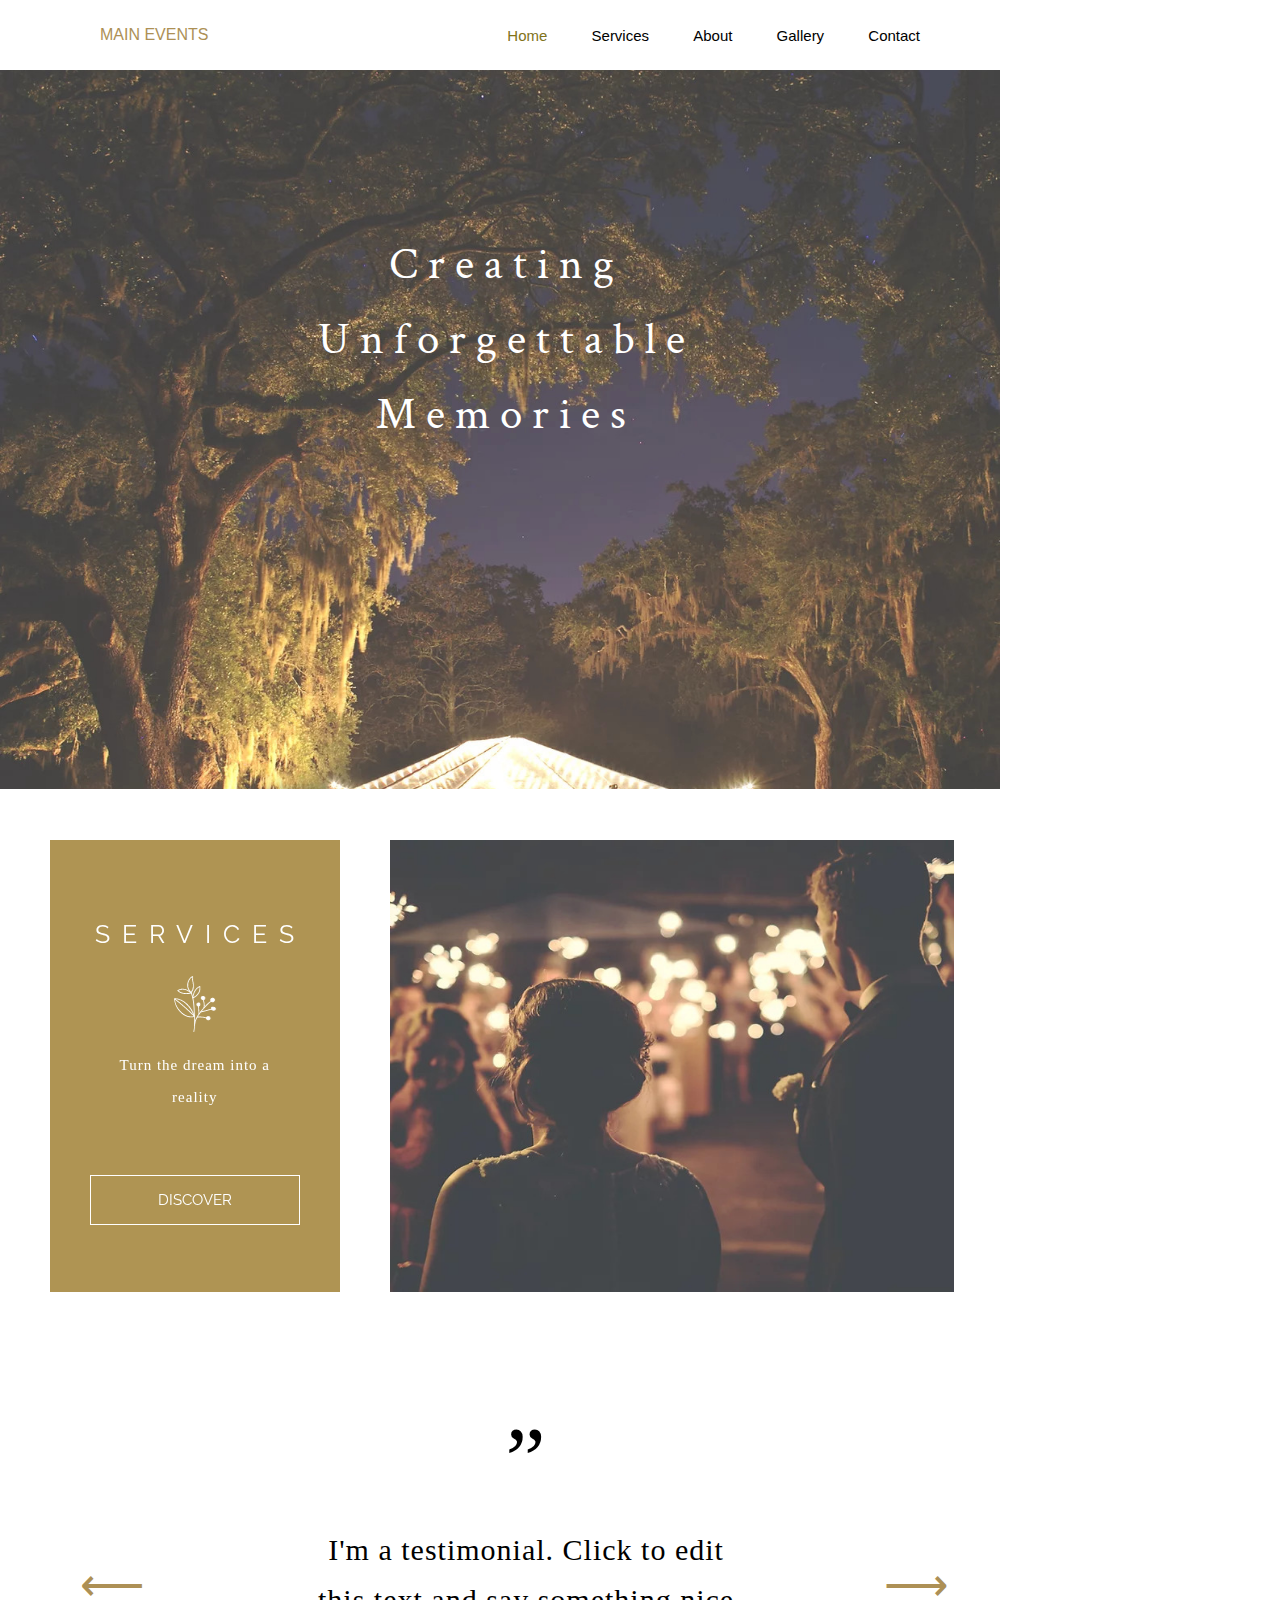
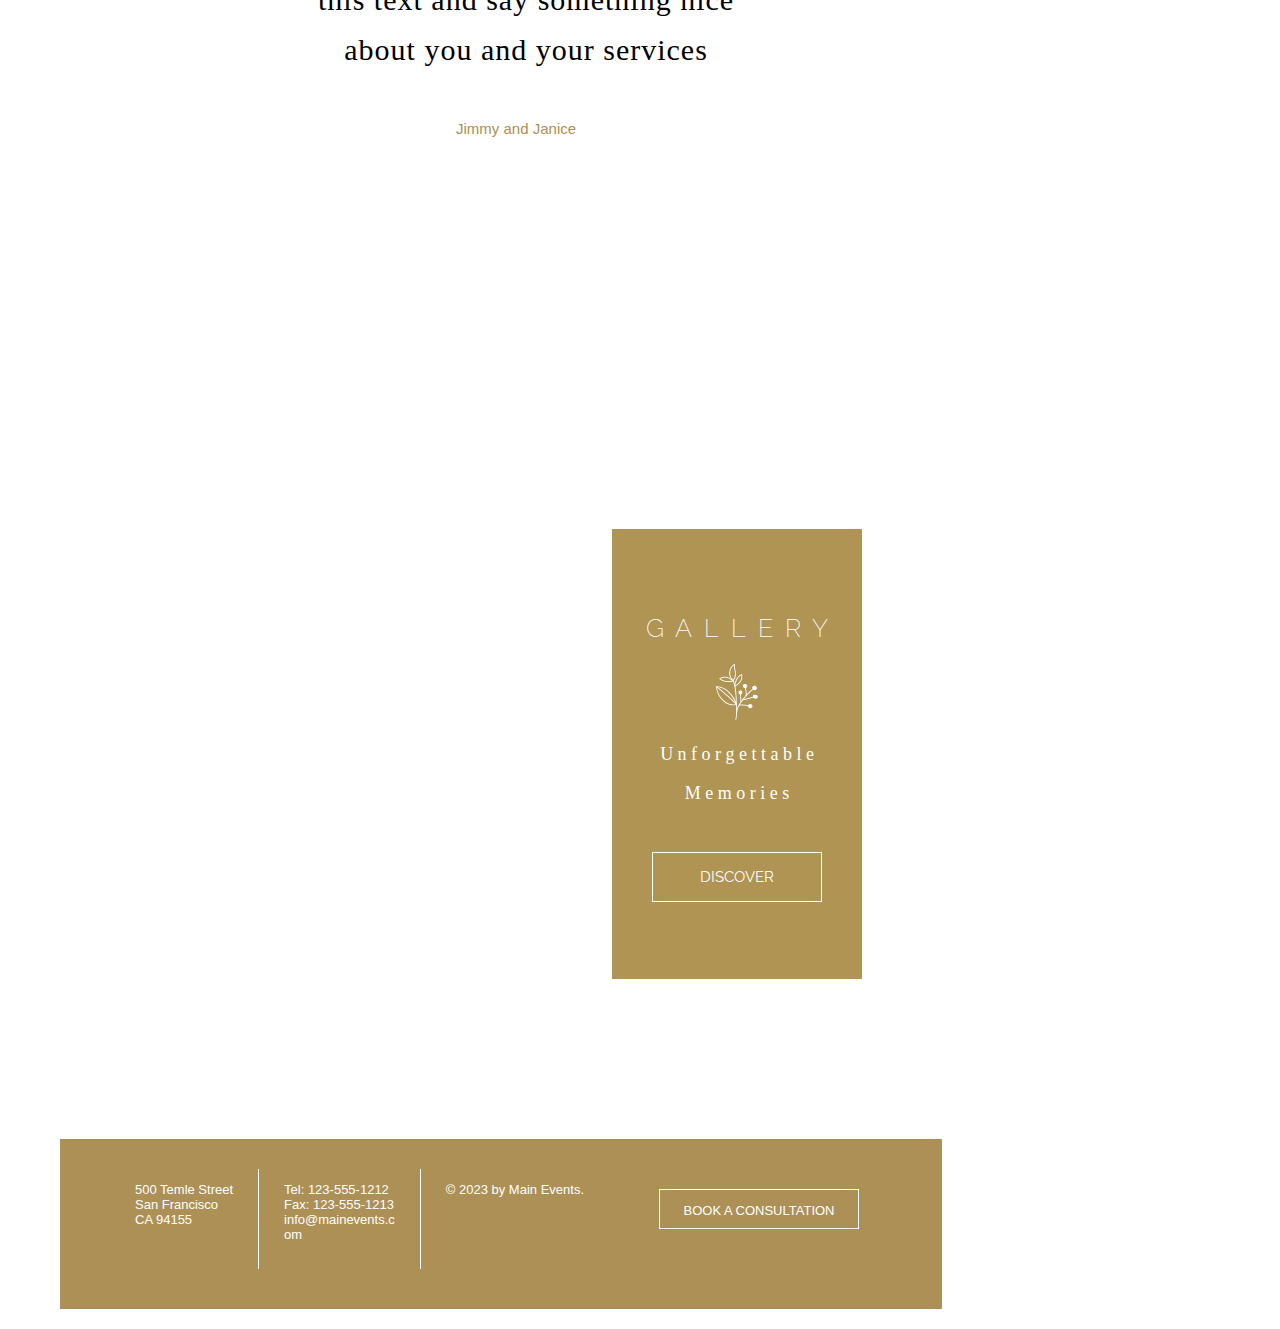
<file: web102938/asssn files/index.html>
<!DOCTYPE html>
<html lang="en">
<head>
<meta charset="utf-8">
<title>HTML</title>
<link rel="stylesheet" href="main-style.css" type="text/css">
<link href="https://fonts.googleapis.com/css2?family=Crimson+Text&display=swap" rel="stylesheet">
<link rel="preconnect" href="https://fonts.googleapis.com">
<link rel="preconnect" href="https://fonts.gstatic.com" crossorigin>
<link href="https://fonts.googleapis.com/css2?family=Crimson+Text&family=Montagu+Slab:opsz,wght@16..144,300&display=swap" rel="stylesheet">
<link href="https://fonts.googleapis.com/css2?family=Raleway:wght@500&display=swap" rel="stylesheet">
</head>
    

    <header class="header">
    
    <p>MAIN EVENTS</p>
    
    
    <nav class="navbar">
    
    <a href="navpage.html#Home" target="_blank" style="color: rgb(129, 115, 25);">Home</a>
    <a href="navpage.html#Services" target="_blank">Services</a>
    <a href="navpage.html#About" target="_blank">About</a>
    <a href="navpage.html#Gallery" target="_blank">Gallery</a>
    <a href="navpage.html#Contact" target="_blank">Contact</a>
    
    
    </nav>
        
    </header>  
<body>
 

    <div class="container">

        
<div class="bg image1">
            
            
        <div class = "upperlayer">
            
        <div class = "quote">
        <div class = "creating">
                <p>  C r e a t i n g<br></p>
        </div>
        <div class = "unforgettable">
            <p>U n f o r g e t t a b l e<br></p>
        </div>
        <div class = "memories">
            <p>M e m o r i e s<br></p>
        </div>
            
            
       </div>
        </div>
</div>
            
		<div class="scrollchange">
            
            <div class = "services">
                <div class = "serviceimg">
            <!--<img src="../images/flower.png" height=80% width=100%>-->
                    <div class="servicehead">
                    <p>S&nbsp; E&nbsp; R&nbsp; V&nbsp; I&nbsp; C&nbsp; E&nbsp; S</p>
                    </div>
                    <div class="servicetext">
                        <p>Turn the dream into a <br></p>
                        <p>reality</p>
                    </div>
                    <div class="discover">
                        <p>DISCOVER</p>
                    </div>
                    
                </div>
                <div class = "coupleimg">
                
                <img src="../images/image1.jpg" height=80% width=120%> 
                
                </div>
            
            </div>
            
            <div class="bigquote">
              <!--  <div class = "colon">
                <p>"</p>
                </div>-->
                
                <div class = "textarea">
                <div class="l_arrow">
                <p>	&#10229;</p>
                </div>
                <div class = "bigtext">
                <p id = "colon" >&#8221;</p>
                <p>
                    I'm a testimonial. Click to edit<br>
                    this text and say something nice<br>
                    about you and your services
                    
                </p>
                </div>
                <div class="r_arrow">
                <p>	&#10230;</p>
                </div>
                </div>
                
                <div class = "names">
                <p>Jimmy and Janice</p>
                </div>
            
            
            
            </div>
		   
		</div>
            
            
		<div class="bg image2">
            
            <div class="gallery">
            <div class="gimg">
            <!--<img src="../images/flower.png" height=450px width=250px>-->
                <div class="ghead">
                    <p>G&nbsp; A&nbsp; L&nbsp; L&nbsp; E&nbsp; R&nbsp; Y</p>
                
                </div>
                <div class="gtext">
                    <p>U n f o r g e t t a b l e</p>
                    <p>M e m o r i e s</p>
                </div>
                <div class="discover2">
                    <p>DISCOVER</p>
                
                </div>
            </div>
            </div>
            
    
            
            </div>
		<!--<div class="text">
		   <h3>Scroll the page </h3>
		   <p> Image changes on scroll </p>
		</div>-->
    
    <footer class="footer">
        
        
        <div class="details">
            <div class = "address">
            <p>500 Temle Street<br>
                San Francisco<br>
                CA 94155</p>
            
            </div>
            <div class = "contact">
            <p>Tel: 123-555-1212<br>
                Fax: 123-555-1213<br>
                info@mainevents.c<br>om</p>
            
            </div>
            <div class = "copyright">
            <p>	&#169; 2023 by Main Events.</p>
            </div>
        </div>
        
        <div class = "book">
        <p>BOOK A CONSULTATION</p>
        
        
        </div>
        
        
        
    </footer>
	
    </div>
     
        
        

        
        
        
</body>
    
    
</html>
</file>
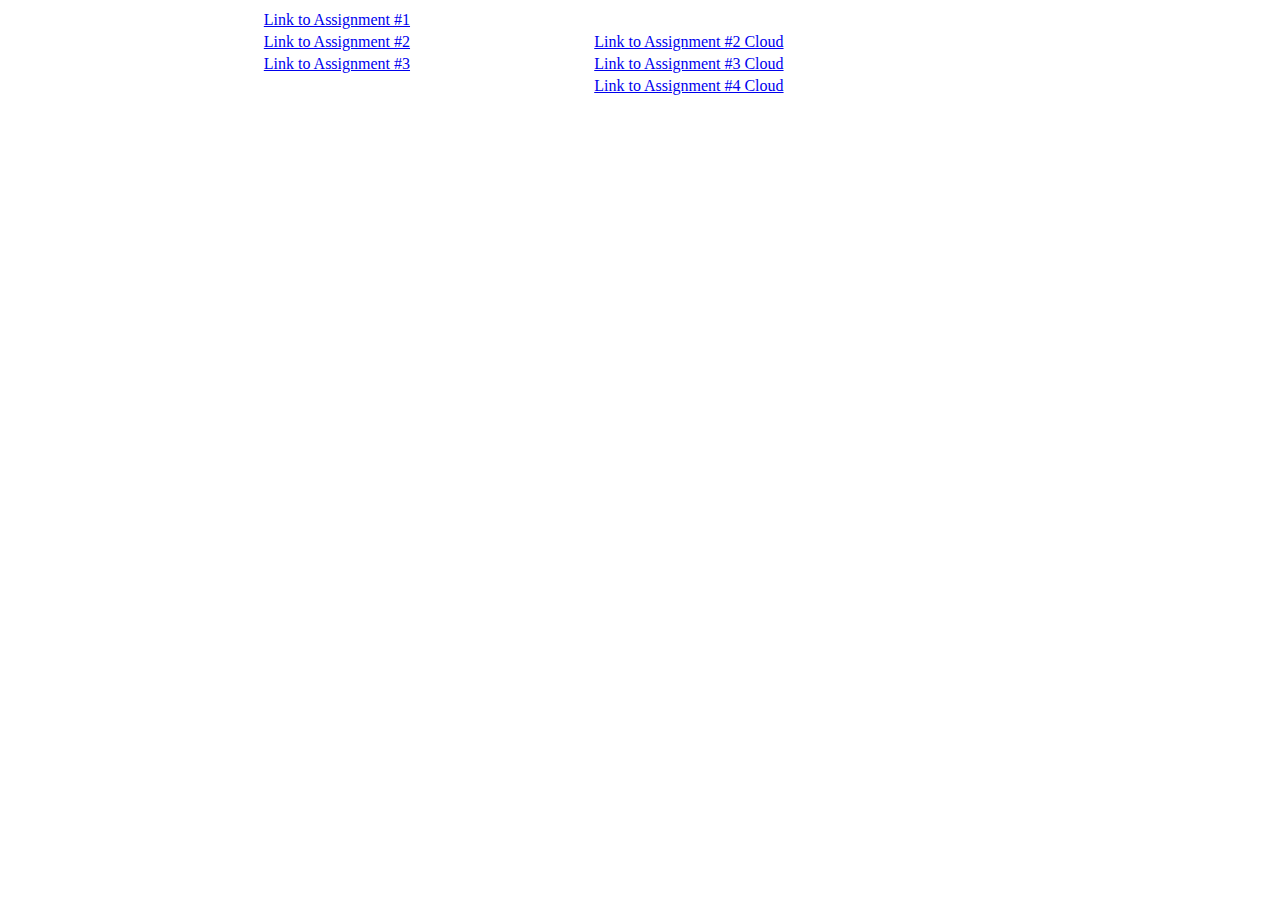
<file: THERIOTABLE.html>
﻿<!DOCTYPE html PUBLIC "-//W3C//DTD XHTML 1.0 Transitional//EN" "http://www.w3.org/TR/xhtml1/DTD/xhtml1-transitional.dtd"><html><head></head><body>






<table style="width:60%;" align="center">
  <tr>
    <td><a rel="noopener" href="https://mrhushabh.github.io/web102938/asssn_files/webst.html">Link to Assignment #1</a></td>
      <td></td>
  </tr>
    <tr>
    <td><a rel="noopener" href="https://mywebpj-2024.nn.r.appspot.com">Link to Assignment #2</a></td>
    <td><a rel="noopener" href="https://mywebpj-2024.nn.r.appspot.com/search?stock_ticker=AAPL">Link to Assignment #2 Cloud</a></td>    
  </tr>
  <tr>
    <td><a rel="noopener" href="https://uscreactfrontend.wl.r.appspot.com">Link to Assignment #3</a></td>
    <td><a rel="noopener" href="https://uscreactdeployment.wl.r.appspot.com/api/company?symbol=AAPL">Link to Assignment #3 Cloud</a></td> 
  </tr>
  <tr>
     <td></td>
    <td><a rel="noopener" href="https://uscreactdeployment.wl.r.appspot.com/api/company?symbol=AAPL">Link to Assignment #4 Cloud</a></td> 
  </tr>
  </table>


<script type="module" src="https://s.brightspace.com/lib/bsi/20.24.1-233/unbundled/mathjax.js"></script><script type="text/javascript">document.addEventListener('DOMContentLoaded', function() {
					if (document.querySelector('math') || /\$\$|\\\(|\\\[|\\begin{|\\ref{|\\eqref{/.test(document.body.innerHTML)) {
						document.querySelectorAll('mspace[linebreak="newline"]').forEach(elm => {
							elm.setAttribute('style', 'display: block; height: 0.5rem;');
						});

						window.D2L.MathJax.loadMathJax({
							'outputScale': 1.5,
							'renderLatex': true
						});
					}
				});</script><script type="module" src="https://s.brightspace.com/lib/bsi/20.24.1-233/unbundled/prism.js"></script><script type="text/javascript">document.addEventListener('DOMContentLoaded', function() {
					document.querySelectorAll('.d2l-code').forEach(code => {
						window.D2L.Prism.formatCodeElement(code);
					});
				});</script></body></html>
</file>
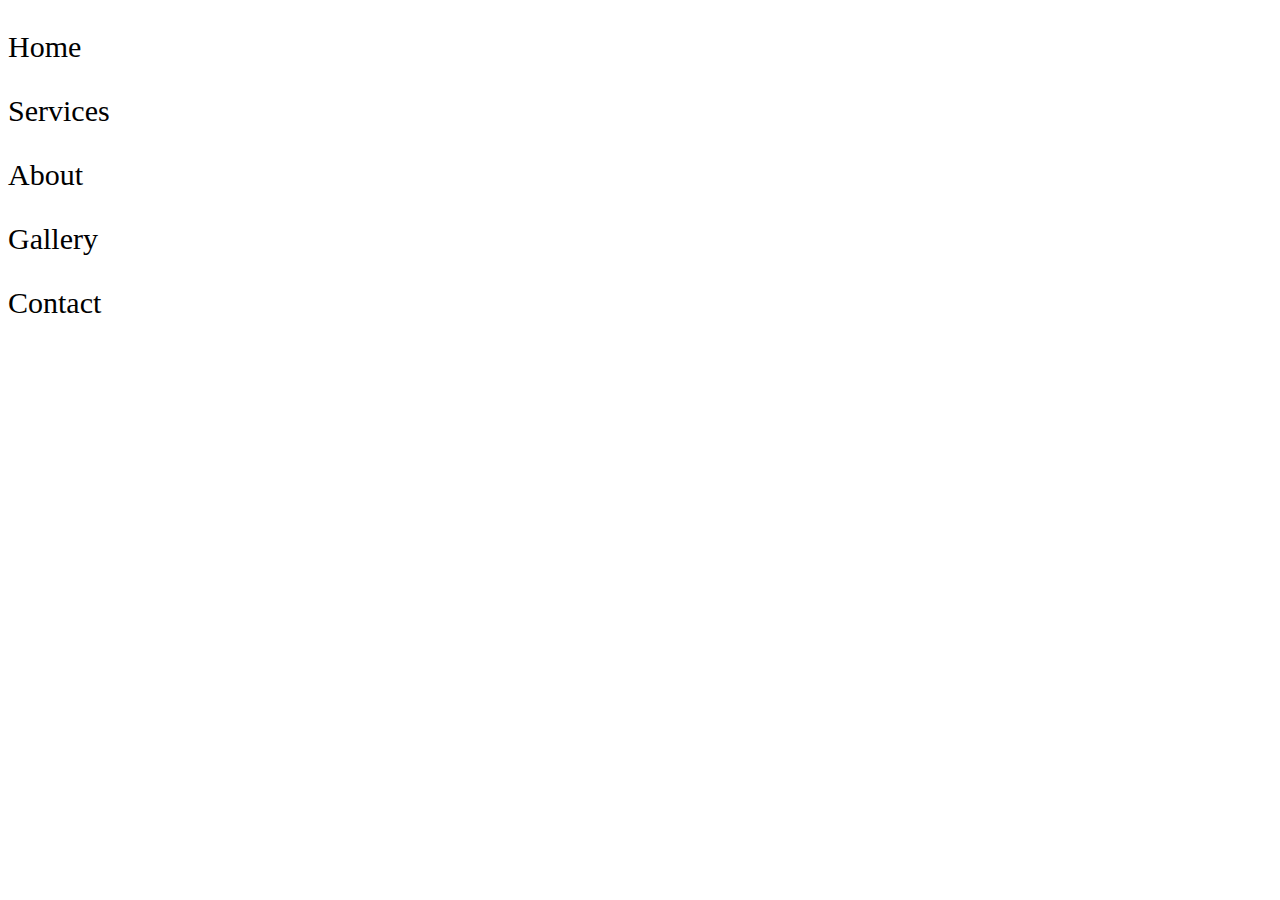
<file: web102938/asssn files/navpage.html>
<!DOCTYPE html>

<html>
<head>
    <title>navpage</title>
  
    </head>
    <body>
    <p style="font-weight: 200; font-size: 30px;"><b>Home</b></p>
    <p style="font-weight: 200; font-size: 30px;"><b>Services</b></p>   
        <p style="font-weight: 200; font-size: 30px;"><b>About</b></p>
        <p style="font-weight: 200; font-size: 30px;"><b>Gallery</b></p>
        <p style="font-weight: 200; font-size: 30px;"><b>Contact</b></p>
    
    </body>





</html>
</file>
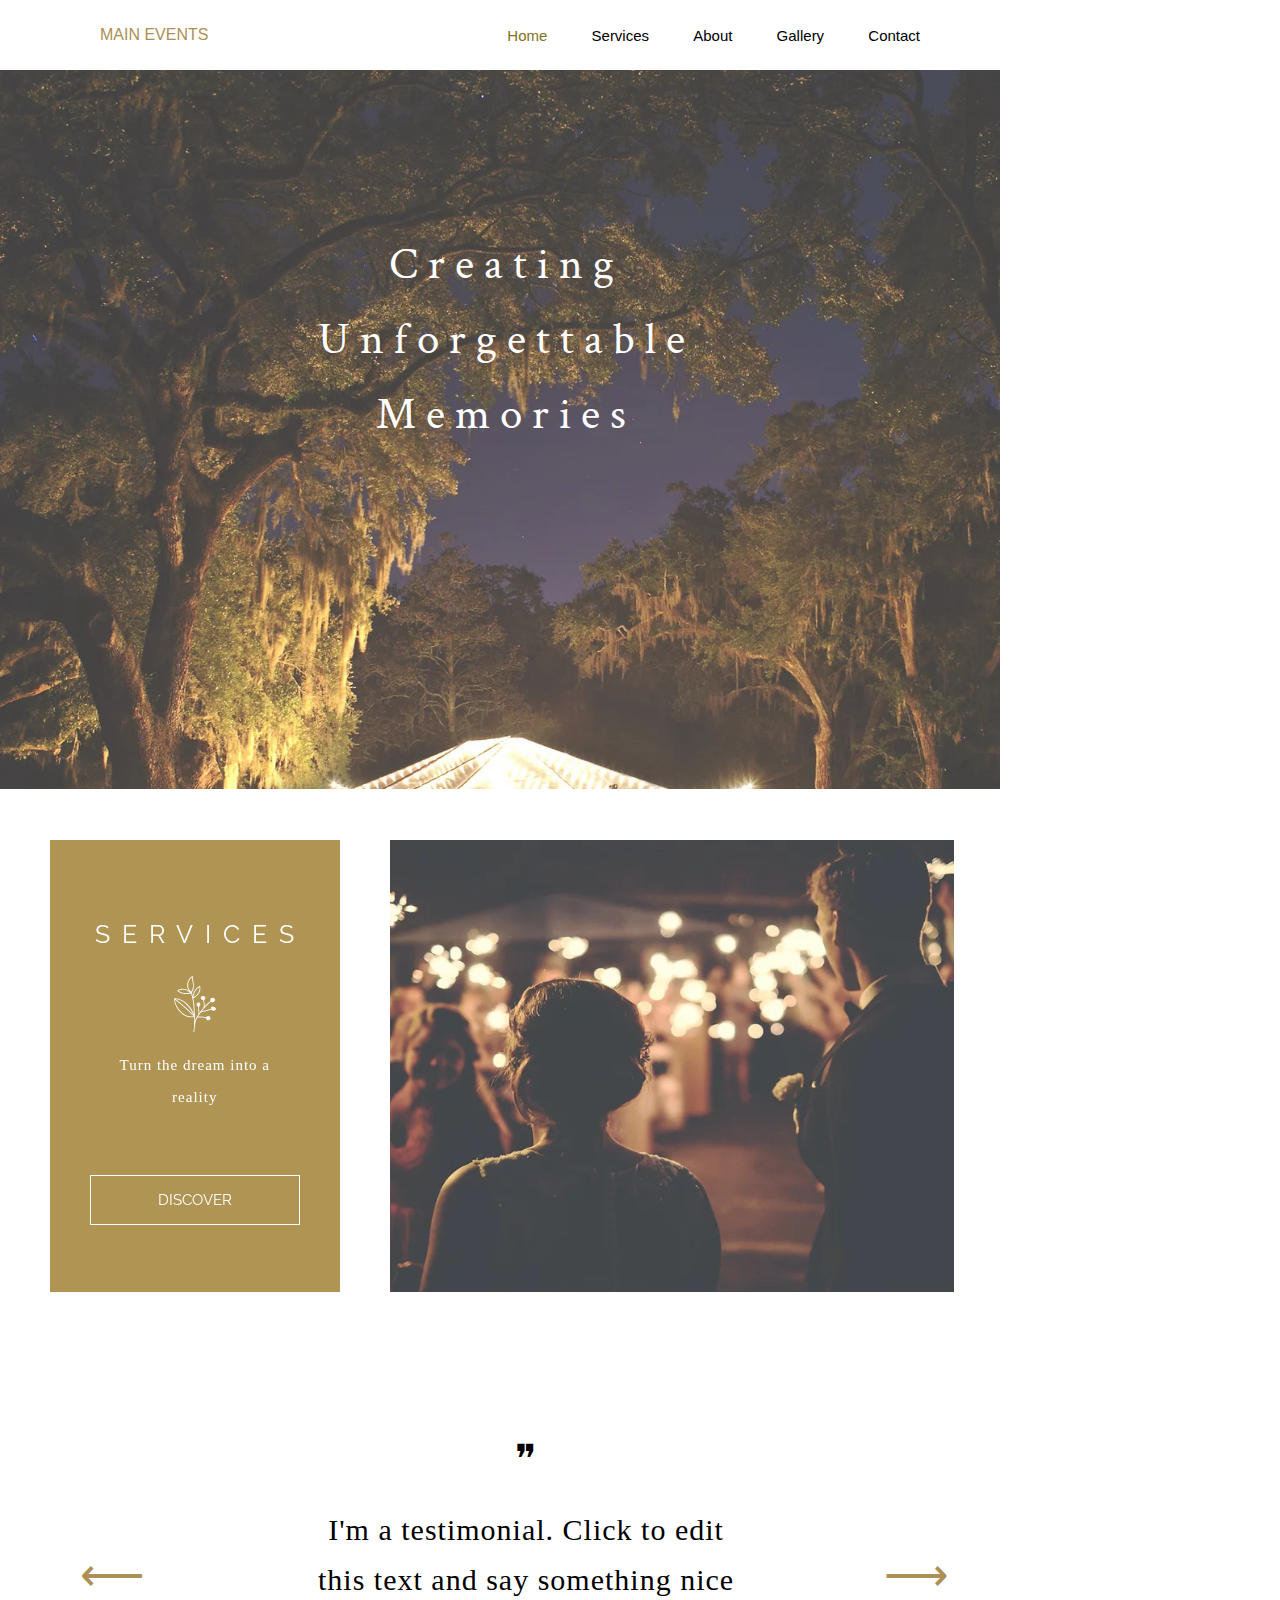
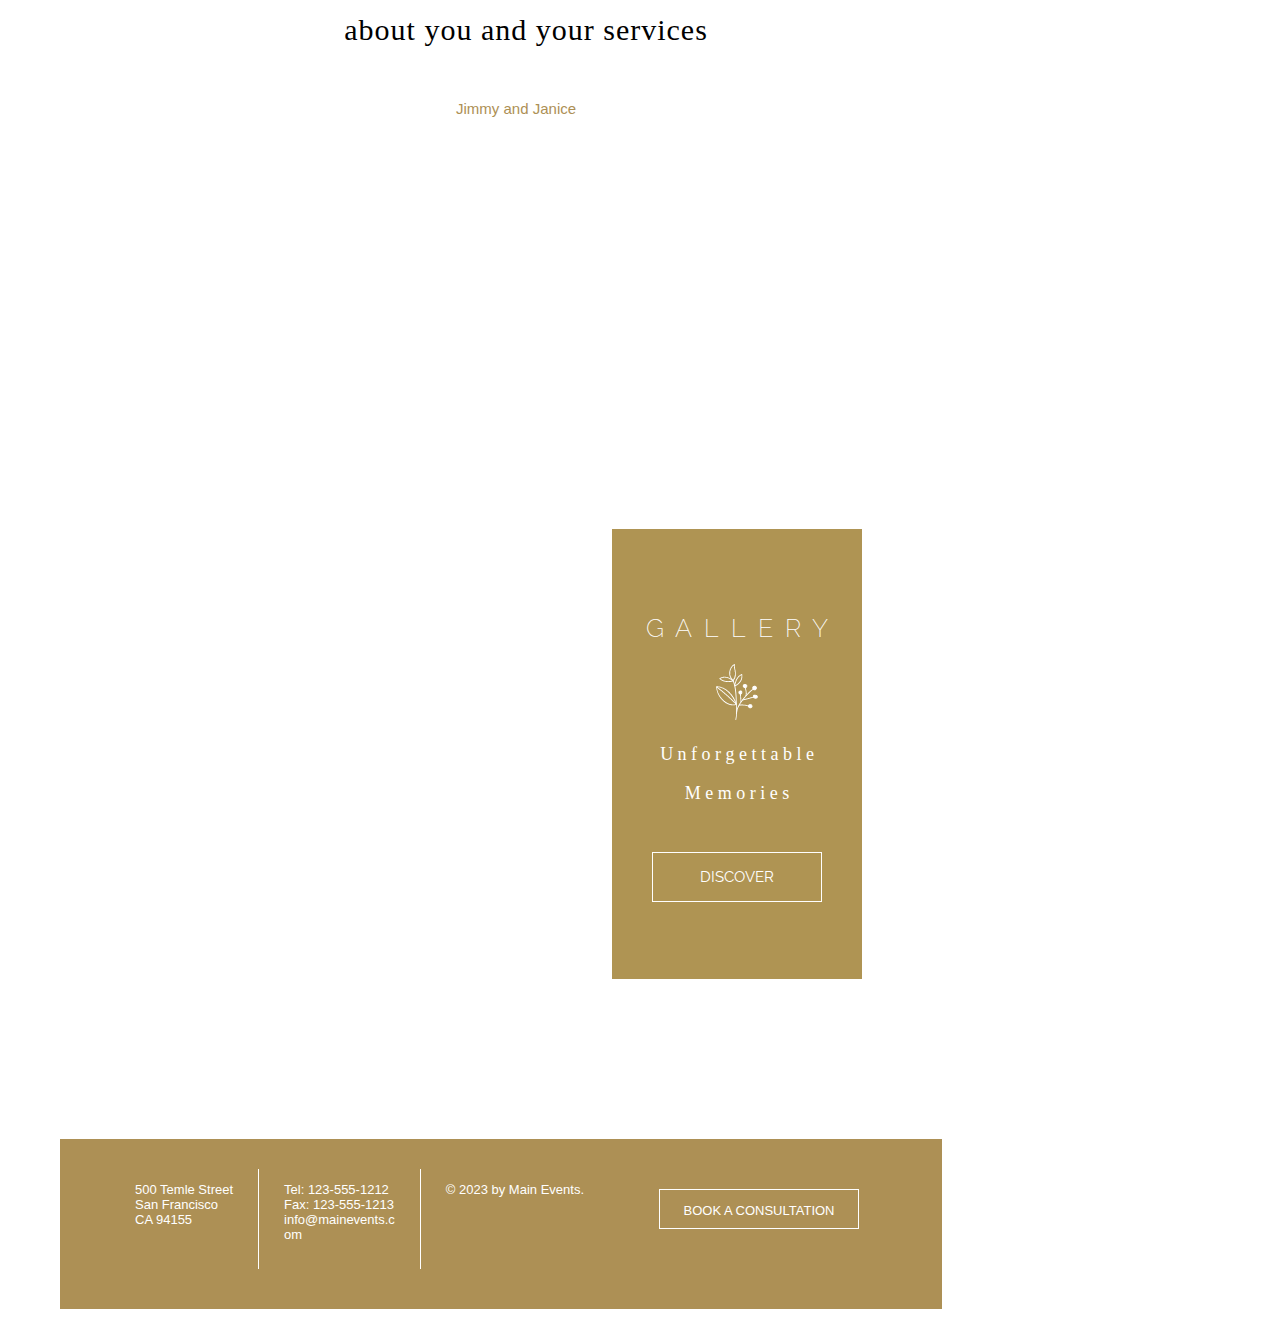
<file: web102938/asssn_files/webst.html>
<!DOCTYPE html>
<html lang="en">
<head>
<meta charset="utf-8">
<title>HTML</title>
<link rel="stylesheet" href="main-style.css" type="text/css">
<link href="https://fonts.googleapis.com/css2?family=Crimson+Text&display=swap" rel="stylesheet">
<link rel="preconnect" href="https://fonts.googleapis.com">
<link rel="preconnect" href="https://fonts.gstatic.com" crossorigin>
<link href="https://fonts.googleapis.com/css2?family=Crimson+Text&family=Montagu+Slab:opsz,wght@16..144,300&display=swap" rel="stylesheet">
<link href="https://fonts.googleapis.com/css2?family=Raleway:wght@500&display=swap" rel="stylesheet">
</head>
    

    <header class="header">
    
    <p>MAIN EVENTS</p>
    
    
    <nav class="navbar">
    
    <a href="navpage.html#Home" target="_blank" style="color: rgb(129, 115, 25);">Home</a>
    <a href="navpage.html#Services" target="_blank">Services</a>
    <a href="navpage.html#About" target="_blank">About</a>
    <a href="navpage.html#Gallery" target="_blank">Gallery</a>
    <a href="navpage.html#Contact" target="_blank">Contact</a>
    
    
    </nav>
        
    </header>  
<body>
 

    <div class="container">

        
<div class="bg image1">
            
            
        <div class = "upperlayer">
            
        <div class = "quote">
        <div class = "creating">
                <p>  C r e a t i n g<br></p>
        </div>
        <div class = "unforgettable">
            <p>U n f o r g e t t a b l e<br></p>
        </div>
        <div class = "memories">
            <p>M e m o r i e s<br></p>
        </div>
            
            
       </div>
        </div>
</div>
            
		<div class="scrollchange">
            
            <div class = "services">
                <div class = "serviceimg">
            <!--<img src="../images/flower.png" height=80% width=100%>-->
                    <div class="servicehead">
                    <p>S&nbsp; E&nbsp; R&nbsp; V&nbsp; I&nbsp; C&nbsp; E&nbsp; S</p>
                    </div>
                    <div class="servicetext">
                        <p>Turn the dream into a <br></p>
                        <p>reality</p>
                    </div>
                    <div class="discover">
                        <p>DISCOVER</p>
                    </div>
                    
                </div>
                <div class = "coupleimg">
                
                <img src="../images/image1.jpg" height=80% width=120%> 
                
                </div>
            
            </div>
            
            <div class="bigquote">
              <!--  <div class = "colon">
                <p>"</p>
                </div>-->
                
                <div class = "textarea">
                <div class="l_arrow">
                <p>	&#10229;</p>
                </div>
                <div class = "bigtext">
                <p id = "colon" >❞</p>
                <p>
                    I'm a testimonial. Click to edit<br>
                    this text and say something nice<br>
                    about you and your services
                    
                </p>
                </div>
                <div class="r_arrow">
                <p>	&#10230;</p>
                </div>
                </div>
                
                <div class = "names">
                <p>Jimmy and Janice</p>
                </div>
            
            
            
            </div>
		   
		</div>
            
            
		<div class="bg image2">
            
            <div class="gallery">
            <div class="gimg">
            <!--<img src="../images/flower.png" height=450px width=250px>-->
                <div class="ghead">
                    <p>G&nbsp; A&nbsp; L&nbsp; L&nbsp; E&nbsp; R&nbsp; Y</p>
                
                </div>
                <div class="gtext">
                    <p>U n f o r g e t t a b l e</p>
                    <p>M e m o r i e s</p>
                </div>
                <div class="discover2">
                    <p>DISCOVER</p>
                
                </div>
            </div>
            </div>
            
    
            
            </div>
		<!--<div class="text">
		   <h3>Scroll the page </h3>
		   <p> Image changes on scroll </p>
		</div>-->
    
    <footer class="footer">
        
        
        <div class="details">
            <div class = "address">
            <p>500 Temle Street<br>
                San Francisco<br>
                CA 94155</p>
            
            </div>
            <div class = "contact">
            <p>Tel: 123-555-1212<br>
                Fax: 123-555-1213<br>
                info@mainevents.c<br>om</p>
            
            </div>
            <div class = "copyright">
            <p>	&#169; 2023 by Main Events.</p>
            </div>
        </div>
        
        <div class = "book">
        <p>BOOK A CONSULTATION</p>
        
        
        </div>
        
        
        
    </footer>
	
    </div>
     
        
        

        
        
        
</body>
    
    
</html>
</file>
<file: web102938/asssn files/main-style.css>
*{
    box-sizing: border-box;
}


body{
    position: absolute;
    
}

body, html {
	  height: 100%;
	  margin: 0;
      
	}
.container {
	  height: 100%;
	}
.bg {

	 /* background-position: center;*/
      
	  background-repeat: no-repeat;
	  align-content: center;
	  background-attachment: fixed;
     
 

   }
 
   /* Adding image to each div */
.image1 {
	   background-image: url("../images/image3.jpg");
        background-repeat: no-repeat;
        background-size: 1000px 1000px;
	}
.image2 {
	  background-image: url("../images/image2.png");
      background-attachment: fixed;
      background-size: 934px 900px;
    
      border-left: 60px solid white;
	}

.scrollchange {
	   font-size: 30px;
	   
	   height: 140vh;;
	   padding: 16px 0px;
	   background-color: white;
	   width: 100%;
	   text-align: center;
       display: flex;
       flex-direction: column;
	   
	}
.header{
    width: 1000px;
    justify-content: space-between;
    top: 0;
    position: fixed;
    left:0;
    
    display: flex;
    align-items: center;
    padding: 10px 60px 10px 100px;
    background-color: white;
    
    font-family: sans-serif;
    
}
.header p{
    color: #ad9055;
}
.navbar{
    font-size: 15px;
    color: black;
    font-weight: 500;
    /*text-decoration: none;*/
    margin-left: 30px;

}

nav a{
    padding: 0px 20px;
    text-decoration: none;
    color: black;
    text-decoration-color: beige;
    
    
    
}
.navbar a:hover{
    color: rgb(129, 115, 25);
    
}

.creating{
    height: 30px;
    text-align: center;
    color: white;
    font-family:'Crimson Text', serif;
    font-size: 45px;
}
.unforgettable{
    height: 30px;
    text-align: center;
    color: white;
    font-family:'Crimson Text', serif;
    font-size: 45px;
}
.memories{
    text-align: center;
    color: white;
    font-family:'Crimson Text', serif;
    font-size: 45px;
}
.upperlayer{
    display: flex;
    flex-direction: column;

    font-size: 30px;
/*    height: 100vh;*/
    text-align: center;
}
.quote{
    padding: 190px 0px 300px 0px;
}

.services{
    padding: 35px 50px 0px 50px;
    display: flex;
    flex-direction: row;
    width: 1000px;
    height: 600px;
    
}
.serviceimg{
    background-position: center;
    background-image: url(../images/flower.png);
    
    height: 80%;
    width: 35%;
    background-repeat: no-repeat;
}


.servicehead{
    position: relative;
    top: 12%;
    text-align: center;
    color: white;
    
   font-family: 'Raleway', sans-serif;

    font-size: 25px;
}
.servicetext{
    position: relative;
    top: 27%;
    font-size: 15px;
    align-content: center;
    color: white;
    letter-spacing: 1px;
}
.discover{
    position: relative;
    top:30%;
    font-size: 15px;
    border: 1px solid white;
    color: white;
    margin: 40px;
    align-content: center;
    text-align: center;
    font-family: 'Raleway', sans-serif;
    padding: 0px;
}


.coupleimg{
    padding: 0px 90px 0px 50px;
    height: 100%;
    height: 100%;
}


#colon{
    font-size: 90px;
    height: 0px;
    
}
.textarea{
    display: flex;
    flex-direction: row;
   line-height: 50px;
    letter-spacing: 3px;
    align-content: center;
    align-items: center;
    margin-top: -60px;
  
}
.l_arrow{
    
    padding: 150px 80px 30px 80px;
    color: #ad9055;
    align-items: center;
    font-size: 45px;
}
.r_arrow{
    text-align: center;
    padding: 150px 50px 30px 60px; 
    color: #ad9055;
    align-items: center;
    font-size: 45px;
} 
.bigtext{
    padding: 0px 90px 0px 90px;
    
    font-size: 30px;
    letter-spacing: 1px;
}



.names{
    text-align: center;
    color:#ad9055;
    font-size: 15px;
    font-weight: 500;
    padding: 0px 30px 100px 60px;
    font-family:  sans-serif;
}

.gallery{
    align-content: center;
    display: flex;
    flex-direction: row-reverse;
    padding: 80px 140px;

}

.gimg{
    background-image: url("../images/flower.png");
    height: 450px;
    width: 250px;
    background-position: center
}
.ghead{
    position: relative;
    top: 13%;
    text-align: center;
    color: white; 
    font-size: 25px;
    font-family: 'Raleway', sans-serif;
    font-weight: 200;
}
.gtext{
    position: relative;
    top: 30%;
    text-align: center;
    color: white;
    font-size: 18px;
}
.discover2{
    position: relative;
    top:25%;
    font-size: 15px;
    border: 1px solid white;
    color: white;
    margin: 70px 40px;
    align-content: center;
    text-align: center;
    font-family: 'Raleway', sans-serif;
    padding: 0px;
}

.footer{
    display: flex;
    flex-direction: row;
    padding: 30px 50px 40px 50px;
    background-color:#ad9055;
    height: 30vh;
    border-top: 80px solid white;
    border-left: 60px solid white;
    border-right: 60px solid white;
    border-bottom: 20px solid white;
}
.details{
    color: white;
    display: flex;
    flex-direction: row;
    align-content: center;
   /* column-rule: 2px solid white;*/
    
}

.address{
    column-rule: 2px solid white;
    padding: 0px 25px;
    font-family: sans-serif;
    font-size: 13px;
    border-right: 1px white solid;
}
.contact{
    padding: 0px 25px;
    column-rule: 2px solid white;
    font-family: sans-serif;
    font-size: 13px;   
    border-right: 1px white solid;
}
.copyright{
    padding: 0px 15px 0px 25px;
    column-rule: 2px solid white;
    font-family: sans-serif;
    font-size: 13px;
}
.book{
    height: 40px;
    width: 200px;
    text-align: center;
    border: 1px solid white;
    margin: 20px 20px 20px 60px;
    color: white;
    padding: 0px 10px 0px 10px;
    font-family: sans-serif;
    font-size: 13px;
    
}
.everything{
    position: fixed;
}
</file>
<file: web102938/asssn_files/main-style.css>
*{
    box-sizing: border-box;
}


body{
    position: absolute;
    
}

body, html {
	  height: 100%;
	  margin: 0;
      
	}
.container {
	  height: 100%;
	}
.bg {

	 /* background-position: center;*/
      
	  background-repeat: no-repeat;
	  align-content: center;
	  background-attachment: fixed;
     
 

   }
 
   /* Adding image to each div */
.image1 {
	   background-image: url("../images/image3.jpg");
        background-repeat: no-repeat;
        background-size: 1000px 1000px;
	}
.image2 {
	  background-image: url("../images/image2.png");
      background-attachment: fixed;
      background-size: 934px 900px;
    
      border-left: 60px solid white;
	}

.scrollchange {
	   font-size: 30px;
	   
	   height: 140vh;;
	   padding: 16px 0px;
	   background-color: white;
	   width: 100%;
	   text-align: center;
       display: flex;
       flex-direction: column;
	   
	}
.header{
    width: 1000px;
    justify-content: space-between;
    top: 0;
    position: fixed;
    left:0;
    
    display: flex;
    align-items: center;
    padding: 10px 60px 10px 100px;
    background-color: white;
    
    font-family: sans-serif;
    
}
.header p{
    color: #ad9055;
}
.navbar{
    font-size: 15px;
    color: black;
    font-weight: 500;
    /*text-decoration: none;*/
    margin-left: 30px;

}

nav a{
    padding: 0px 20px;
    text-decoration: none;
    color: black;
    text-decoration-color: beige;
    
    
    
}
.navbar a:hover{
    color: rgb(129, 115, 25);
    
}

.creating{
    height: 30px;
    text-align: center;
    color: white;
    font-family:'Crimson Text', serif;
    font-size: 45px;
}
.unforgettable{
    height: 30px;
    text-align: center;
    color: white;
    font-family:'Crimson Text', serif;
    font-size: 45px;
}
.memories{
    text-align: center;
    color: white;
    font-family:'Crimson Text', serif;
    font-size: 45px;
}
.upperlayer{
    display: flex;
    flex-direction: column;

    font-size: 30px;
/*    height: 100vh;*/
    text-align: center;
}
.quote{
    padding: 190px 0px 300px 0px;
}

.services{
    padding: 35px 50px 0px 50px;
    display: flex;
    flex-direction: row;
    width: 1000px;
    height: 600px;
    
}
.serviceimg{
    background-position: center;
    background-image: url(../images/flower.png);
    
    height: 80%;
    width: 35%;
    background-repeat: no-repeat;
}


.servicehead{
    position: relative;
    top: 12%;
    text-align: center;
    color: white;
    
   font-family: 'Raleway', sans-serif;

    font-size: 25px;
}
.servicetext{
    position: relative;
    top: 27%;
    font-size: 15px;
    align-content: center;
    color: white;
    letter-spacing: 1px;
}
.discover{
    position: relative;
    top:30%;
    font-size: 15px;
    border: 1px solid white;
    color: white;
    margin: 40px;
    align-content: center;
    text-align: center;
    font-family: 'Raleway', sans-serif;
    padding: 0px;
}


.coupleimg{
    padding: 0px 90px 0px 50px;
    height: 100%;
    height: 100%;
}


#colon{
    font-size: 40px;
    height: 30px;
    
}
.textarea{
    display: flex;
    flex-direction: row;
   line-height: 50px;
    letter-spacing: 3px;
    align-content: center;
    align-items: center;
    margin-top: -60px;
  
}
.l_arrow{
    
    padding: 150px 80px 30px 80px;
    color: #ad9055;
    align-items: center;
    font-size: 45px;
}
.r_arrow{
    text-align: center;
    padding: 150px 50px 30px 60px; 
    color: #ad9055;
    align-items: center;
    font-size: 45px;
} 
.bigtext{
    padding: 50px 90px 0px 90px;
    
    font-size: 30px;
    letter-spacing: 1px;
}



.names{
    text-align: center;
    color:#ad9055;
    font-size: 15px;
    font-weight: 500;
    padding: 0px 30px 100px 60px;
    font-family:  sans-serif;
}

.gallery{
    align-content: center;
    display: flex;
    flex-direction: row-reverse;
    padding: 80px 140px;

}

.gimg{
    background-image: url("../images/flower.png");
    height: 450px;
    width: 250px;
    background-position: center
}
.ghead{
    position: relative;
    top: 13%;
    text-align: center;
    color: white; 
    font-size: 25px;
    font-family: 'Raleway', sans-serif;
    font-weight: 200;
}
.gtext{
    position: relative;
    top: 30%;
    text-align: center;
    color: white;
    font-size: 18px;
}
.discover2{
    position: relative;
    top:25%;
    font-size: 15px;
    border: 1px solid white;
    color: white;
    margin: 70px 40px;
    align-content: center;
    text-align: center;
    font-family: 'Raleway', sans-serif;
    padding: 0px;
}

.footer{
    display: flex;
    flex-direction: row;
    padding: 30px 50px 40px 50px;
    background-color:#ad9055;
    height: 30vh;
    border-top: 80px solid white;
    border-left: 60px solid white;
    border-right: 60px solid white;
    border-bottom: 20px solid white;
}
.details{
    color: white;
    display: flex;
    flex-direction: row;
    align-content: center;
   /* column-rule: 2px solid white;*/
    
}

.address{
    column-rule: 2px solid white;
    padding: 0px 25px;
    font-family: sans-serif;
    font-size: 13px;
    border-right: 1px white solid;
}
.contact{
    padding: 0px 25px;
    column-rule: 2px solid white;
    font-family: sans-serif;
    font-size: 13px;   
    border-right: 1px white solid;
}
.copyright{
    padding: 0px 15px 0px 25px;
    column-rule: 2px solid white;
    font-family: sans-serif;
    font-size: 13px;
}
.book{
    height: 40px;
    width: 200px;
    text-align: center;
    border: 1px solid white;
    margin: 20px 20px 20px 60px;
    color: white;
    padding: 0px 10px 0px 10px;
    font-family: sans-serif;
    font-size: 13px;
    
}
.everything{
    position: fixed;
}
</file>
